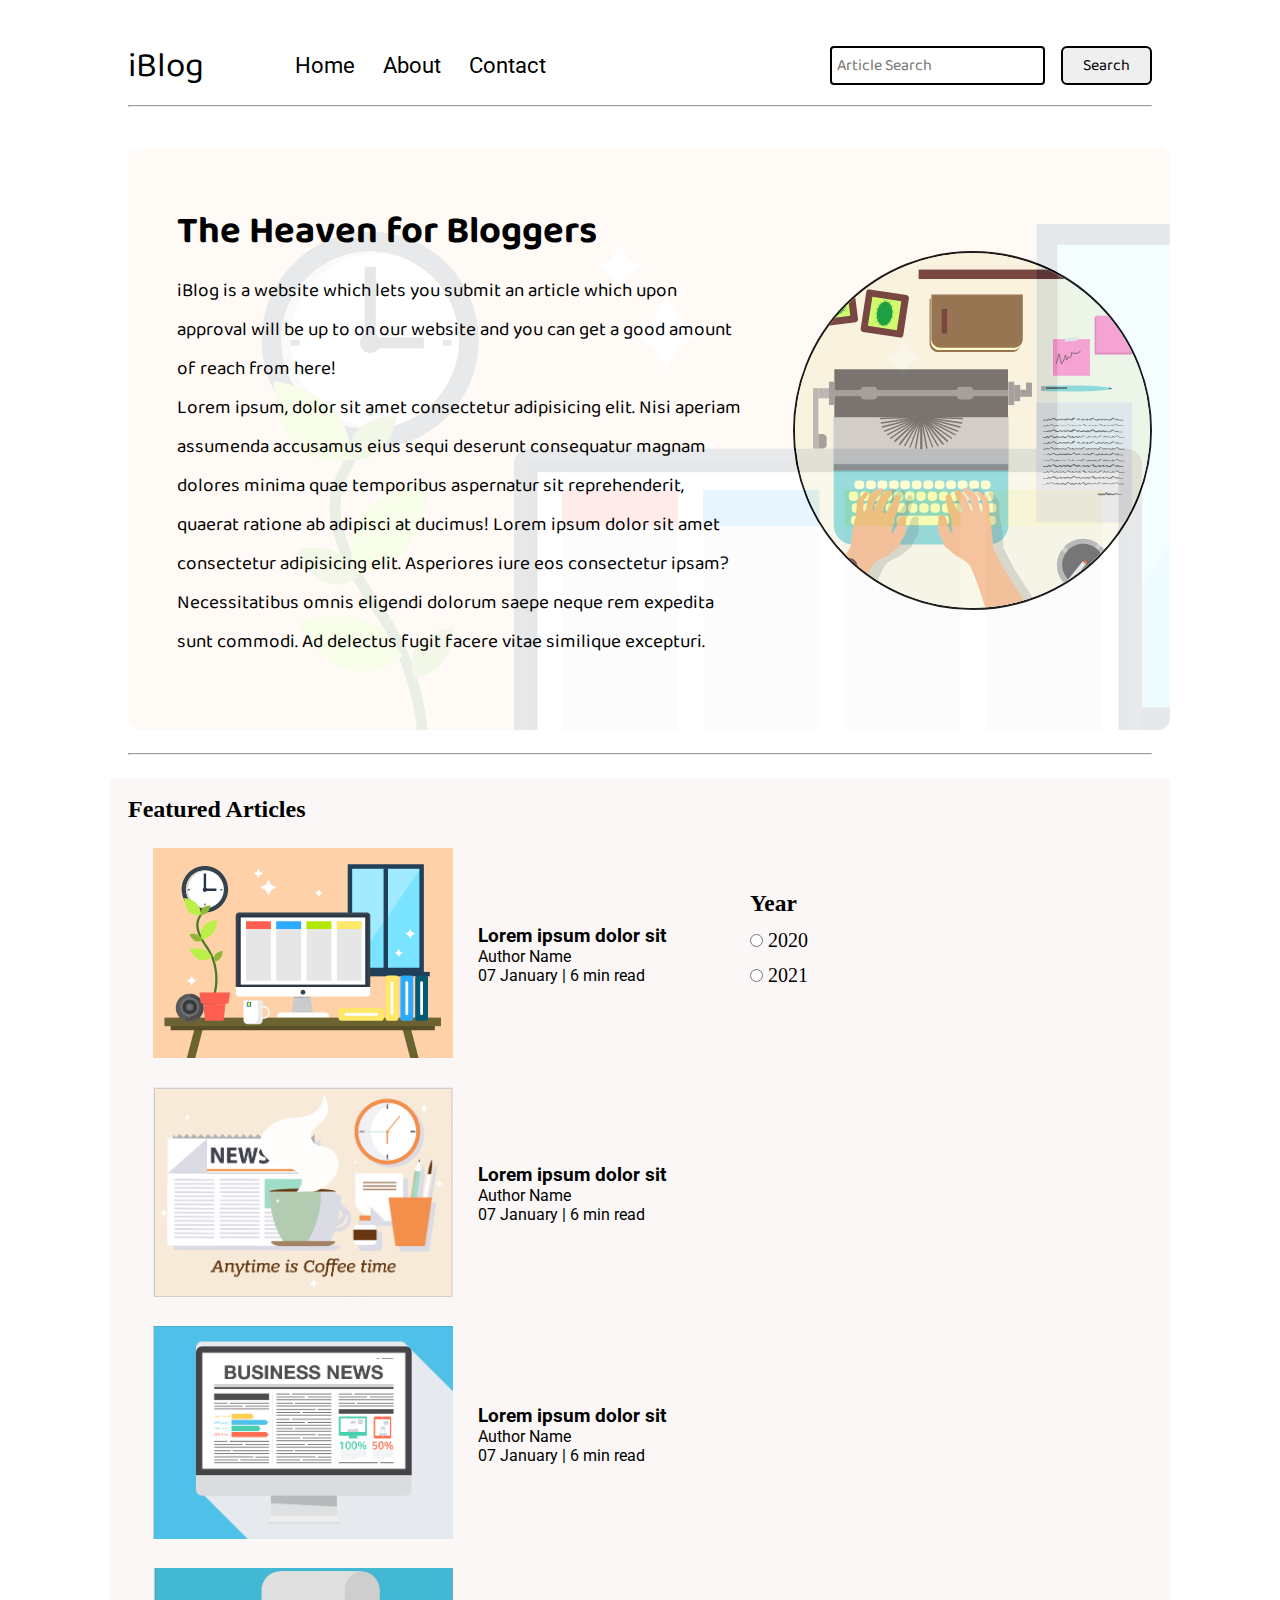
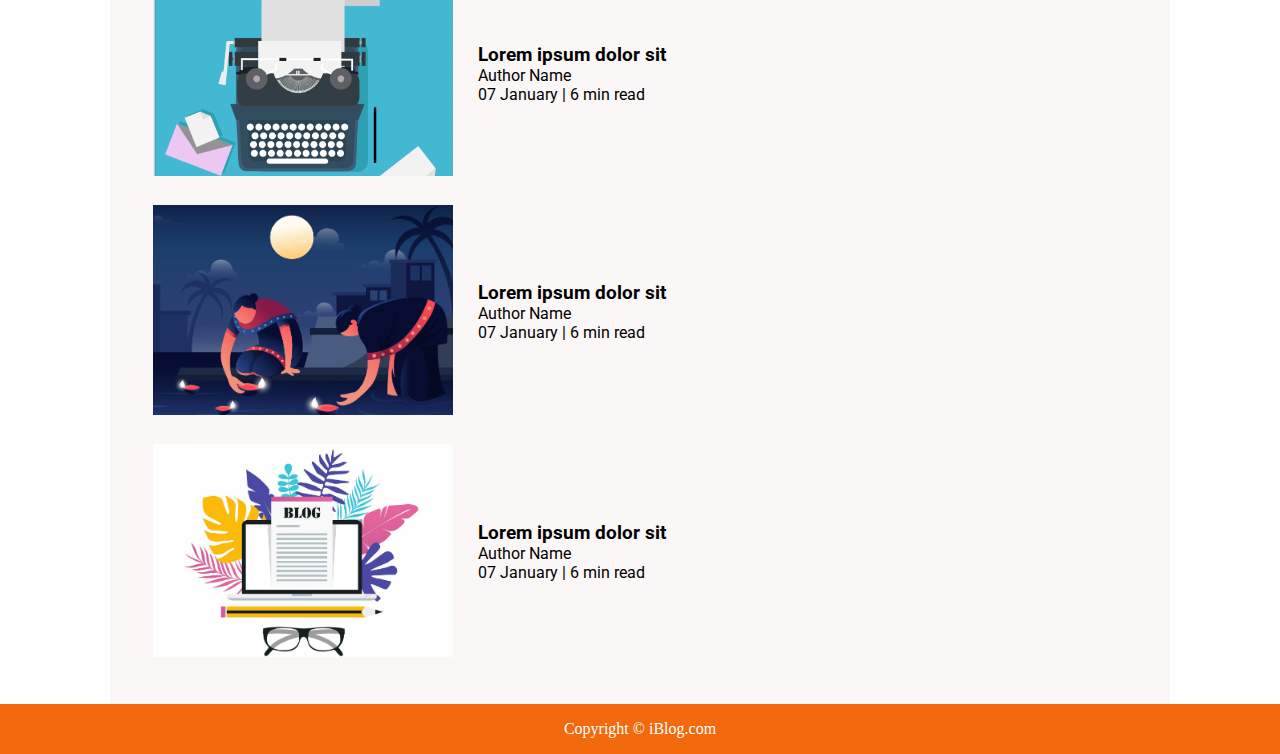
<file: index.html>
<!DOCTYPE html>
<html lang="en">
<head>
    <meta charset="UTF-8">
    <meta http-equiv="X-UA-Compatible" content="IE=edge">
    <meta name="viewport" content="width=device-width, initial-scale=1.0">
    <link rel="stylesheet" href="css/utils.css">
    <link rel="stylesheet" href="css/style.css">
    <link rel="stylesheet" href="css/mobile.css">
    <title>iBlog - Heaven for Bloggers</title>
</head>
<body>
    <nav class="navigation max-width-1 m-auto">
        <div class="nav-left">
            
            <span>iBlog</span>
        
            <ul>
                <li><a href="/">Home</a></li>
                <li><a href="/about.html">About</a></li>
                <li><a href="/contact.html">Contact</a></li>
            </ul>
        </div>

        <div class="nav-right">
            <form action="/search.html" method="get">
                <input class="form-input" type="text" name="query" placeholder="Article Search">
                <button class="btn">Search</button>
            </form>
        </div>
    </nav>

    <div class="max-width-1 m-auto"> <hr> </div>

    <div class="content max-width-1 m-auto my-2">
        <div class="content-left">
            <h1>The Heaven for Bloggers</h1>
            <p>iBlog is a website which lets you submit an article which upon approval will be up to on our website and you can get a good amount of reach from here!</p>
            <p>Lorem ipsum, dolor sit amet consectetur adipisicing elit. Nisi aperiam assumenda accusamus eius sequi deserunt consequatur magnam dolores minima quae temporibus aspernatur sit reprehenderit, quaerat ratione ab adipisci at ducimus! Lorem ipsum dolor sit amet consectetur adipisicing elit. Asperiores iure eos consectetur ipsam? Necessitatibus omnis eligendi dolorum saepe neque rem expedita sunt commodi. Ad delectus fugit facere vitae similique excepturi.</p>
        </div>

        <div class="content-right">
            <img src="img/home1.svg" alt="iBlog">
        </div>
    </div>
    
    <div class="max-width-1 m-auto"> <hr> </div>

    <div class="home-articles max-width-1 m-auto font2">
        <h2>Featured Articles</h2>
        <div class="year-box adjust-year">
            <div>
                <h3>Year</h3>
            </div>
            <div>
                <input type="radio" name="year" id=""> 2020
            </div>
            <div>
                <input type="radio" name="year" id=""> 2021
            </div>
        </div>

        <div class="home-article">
            <div class="home-article-img">
                <img src="img/11.svg" alt="article">
            </div>
            <div class="home-article-content font1">
                <a href="/blogpost.html"><h3>Lorem ipsum dolor sit</h3></a>
                <div>Author Name</div>
                <span>07 January | 6 min read</span>
            </div>
        </div>
        
        <div class="home-article">
            <div class="home-article-img">
                <img src="img/article1.png" alt="article">
            </div>
            <div class="home-article-content font1">
                <a href="/blogpost.html"><h3>Lorem ipsum dolor sit</h3></a>
                <div>Author Name</div>
                <span>07 January | 6 min read</span>
            </div>
        </div>
        
        <div class="home-article">
            <div class="home-article-img">
                <img src="img/article2.png" alt="article">
            </div>
            <div class="home-article-content font1">
                <a href="/blogpost.html"><h3>Lorem ipsum dolor sit</h3></a>
                <div>Author Name</div>
                <span>07 January | 6 min read</span>
            </div>
        </div>
        
        <div class="home-article">
            <div class="home-article-img">
                <img src="img/article3.png" alt="article">
            </div>
            <div class="home-article-content font1">
                <a href="/blogpost.html"><h3>Lorem ipsum dolor sit</h3></a>
                <div>Author Name</div>
                <span>07 January | 6 min read</span>
            </div>
        </div>
        
        <div class="home-article">
            <div class="home-article-img">
                <img src="img/3.png" alt="article">
            </div>

            <div class="home-article-content font1">
                <a href="/blogpost.html"><h3>Lorem ipsum dolor sit</h3></a>
                <div>Author Name</div>
                <span>07 January | 6 min read</span>
            </div>
        </div>
        
        <div class="home-article">
            <div class="home-article-img">
                <img src="img/article4.png" alt="article">
            </div>

            <div class="home-article-content font1">
                <a href="/blogpost.html"><h3>Lorem ipsum dolor sit</h3></a>
                <div>Author Name</div>
                <span>07 January | 6 min read</span>
            </div>
        </div>
        
    </div>

    <div class="footer">
        <p>Copyright &copy; iBlog.com </p>
    </div>
</body>
</html>
</file>
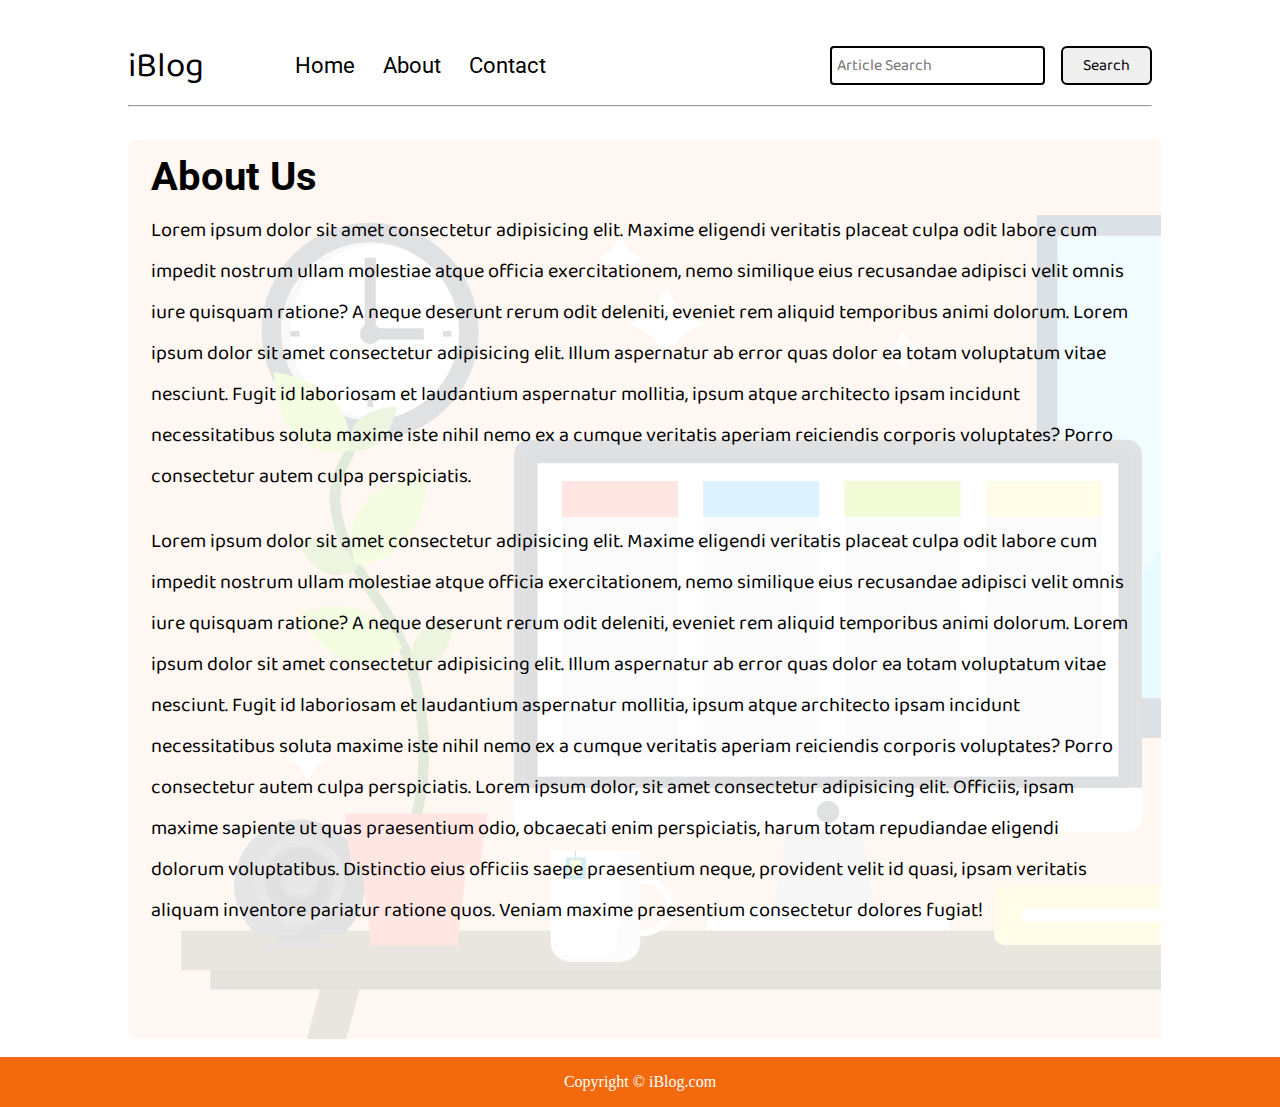
<file: about.html>
<!DOCTYPE html>
<html lang="en">
<head>
    <meta charset="UTF-8">
    <meta http-equiv="X-UA-Compatible" content="IE=edge">
    <meta name="viewport" content="width=device-width, initial-scale=1.0">
    <link rel="stylesheet" href="css/utils.css">
    <link rel="stylesheet" href="css/style.css">
    <link rel="stylesheet" href="css/contact.css">
    <link rel="stylesheet" href="css/mobile.css">
    <title>iBlog - Heaven for Bloggers</title>
</head>
<body>
    <nav class="navigation max-width-1 m-auto">
        <div class="nav-left">
            
            <span>iBlog</span>
        
            <ul>
                <li><a href="/index.html">Home</a></li>
                <li><a href="/">About</a></li>
                <li><a href="/contact.html">Contact</a></li>
            </ul>
        </div>

        <div class="nav-right">
            <form action="/search.html" method="get">
                <input class="form-input" type="text" name="query" placeholder="Article Search">
                <button class="btn">Search</button>
            </form>
        </div>
    </nav>

    <div class="max-width-1 m-auto"> <hr> </div>
    
    <div class="contact-content max-width-1 m-auto font1">
        <div class="max-width-1 m-auto mx-1">
            
            <div class="about-us">
                <h1>About Us</h1>
                <p>Lorem ipsum dolor sit amet consectetur adipisicing elit. Maxime eligendi veritatis placeat culpa odit labore cum impedit nostrum ullam molestiae atque officia exercitationem, nemo similique eius recusandae adipisci velit omnis iure quisquam ratione? A neque deserunt rerum odit deleniti, eveniet rem aliquid temporibus animi dolorum. Lorem ipsum dolor sit amet consectetur adipisicing elit. Illum aspernatur ab error quas dolor ea totam voluptatum vitae nesciunt. Fugit id laboriosam et laudantium aspernatur mollitia, ipsum atque architecto ipsam incidunt necessitatibus soluta maxime iste nihil nemo ex a cumque veritatis aperiam reiciendis corporis voluptates? Porro consectetur autem culpa perspiciatis.</p>
                
                <p>Lorem ipsum dolor sit amet consectetur adipisicing elit. Maxime eligendi veritatis placeat culpa odit labore cum impedit nostrum ullam molestiae atque officia exercitationem, nemo similique eius recusandae adipisci velit omnis iure quisquam ratione? A neque deserunt rerum odit deleniti, eveniet rem aliquid temporibus animi dolorum. Lorem ipsum dolor sit amet consectetur adipisicing elit. Illum aspernatur ab error quas dolor ea totam voluptatum vitae nesciunt. Fugit id laboriosam et laudantium aspernatur mollitia, ipsum atque architecto ipsam incidunt necessitatibus soluta maxime iste nihil nemo ex a cumque veritatis aperiam reiciendis corporis voluptates? Porro consectetur autem culpa perspiciatis. Lorem ipsum dolor, sit amet consectetur adipisicing elit. Officiis, ipsam maxime sapiente ut quas praesentium odio, obcaecati enim perspiciatis, harum totam repudiandae eligendi dolorum voluptatibus. Distinctio eius officiis saepe praesentium neque, provident velit id quasi, ipsam veritatis aliquam inventore pariatur ratione quos. Veniam maxime praesentium consectetur dolores fugiat!</p>
            </div>

        </div>
    </div>

    <div class="footer">
        <p>Copyright &copy; iBlog.com </p>
    </div>
</body>
</html>
</file>
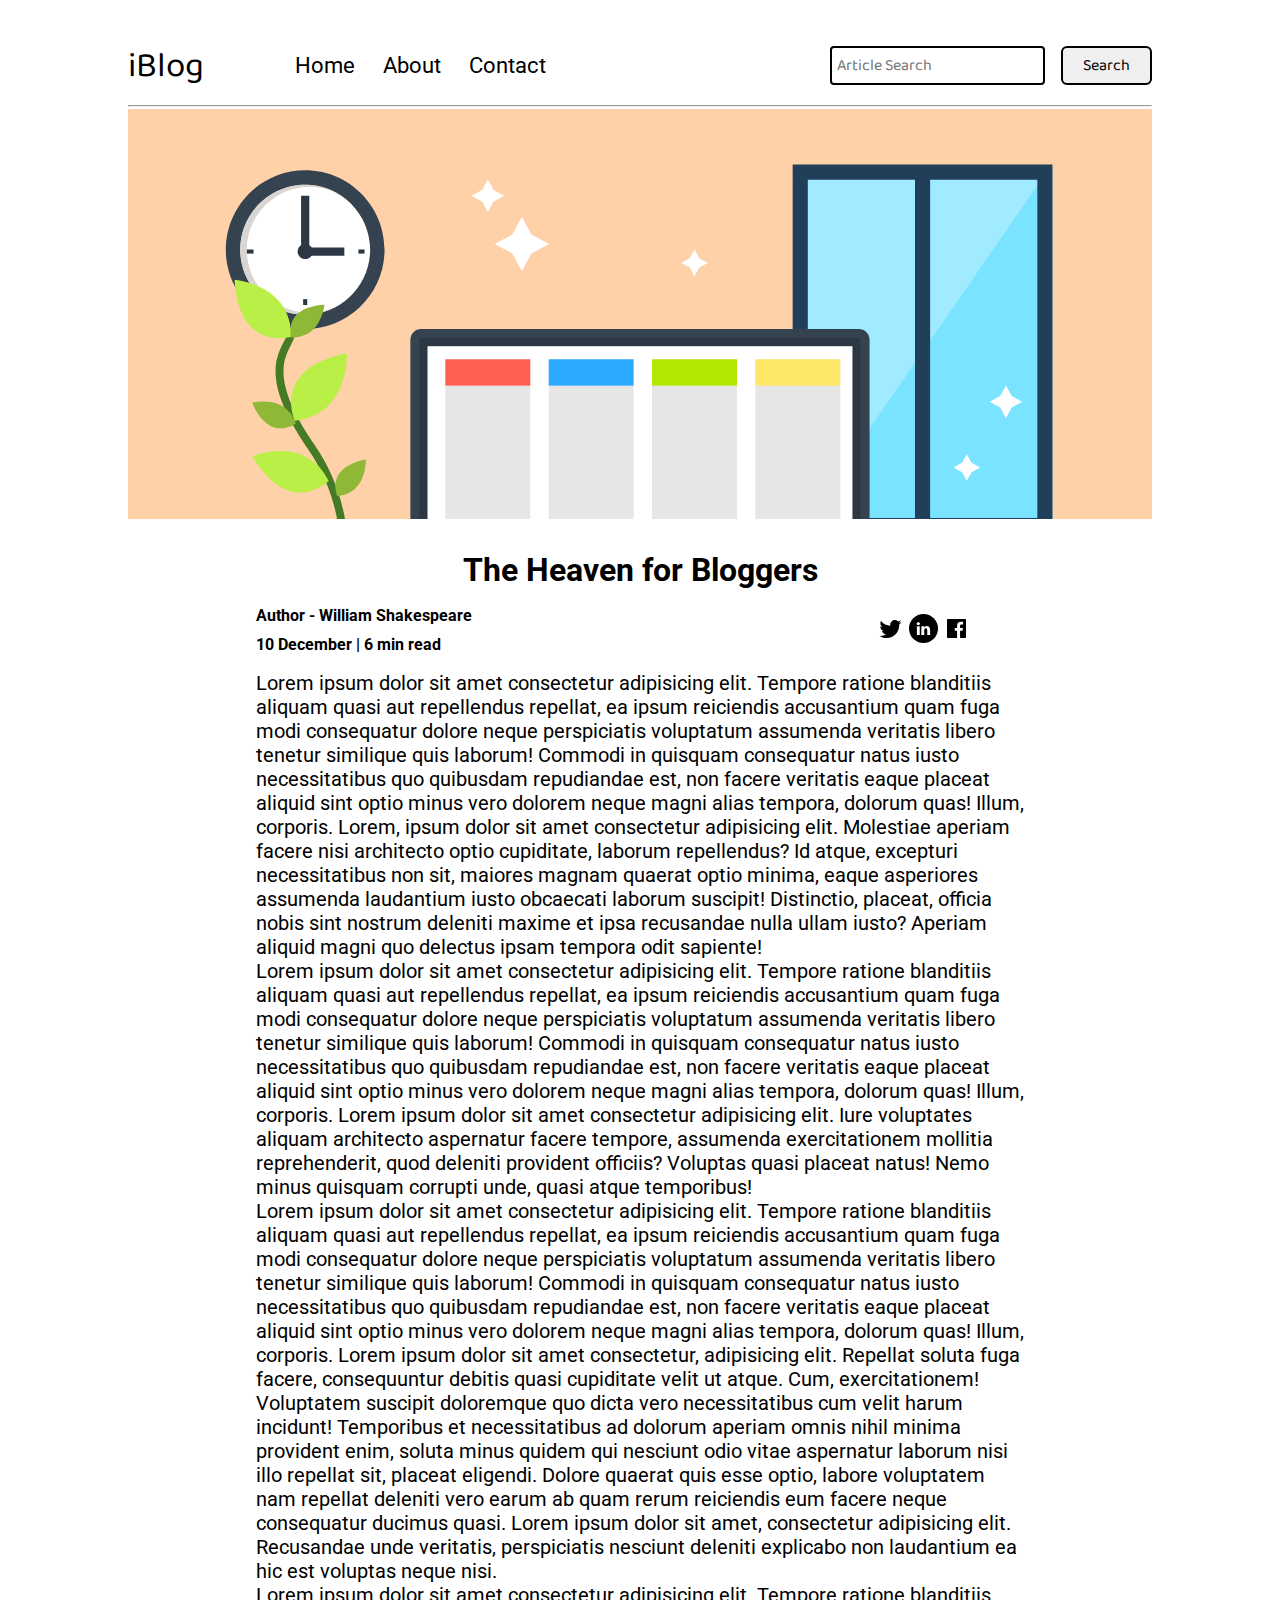
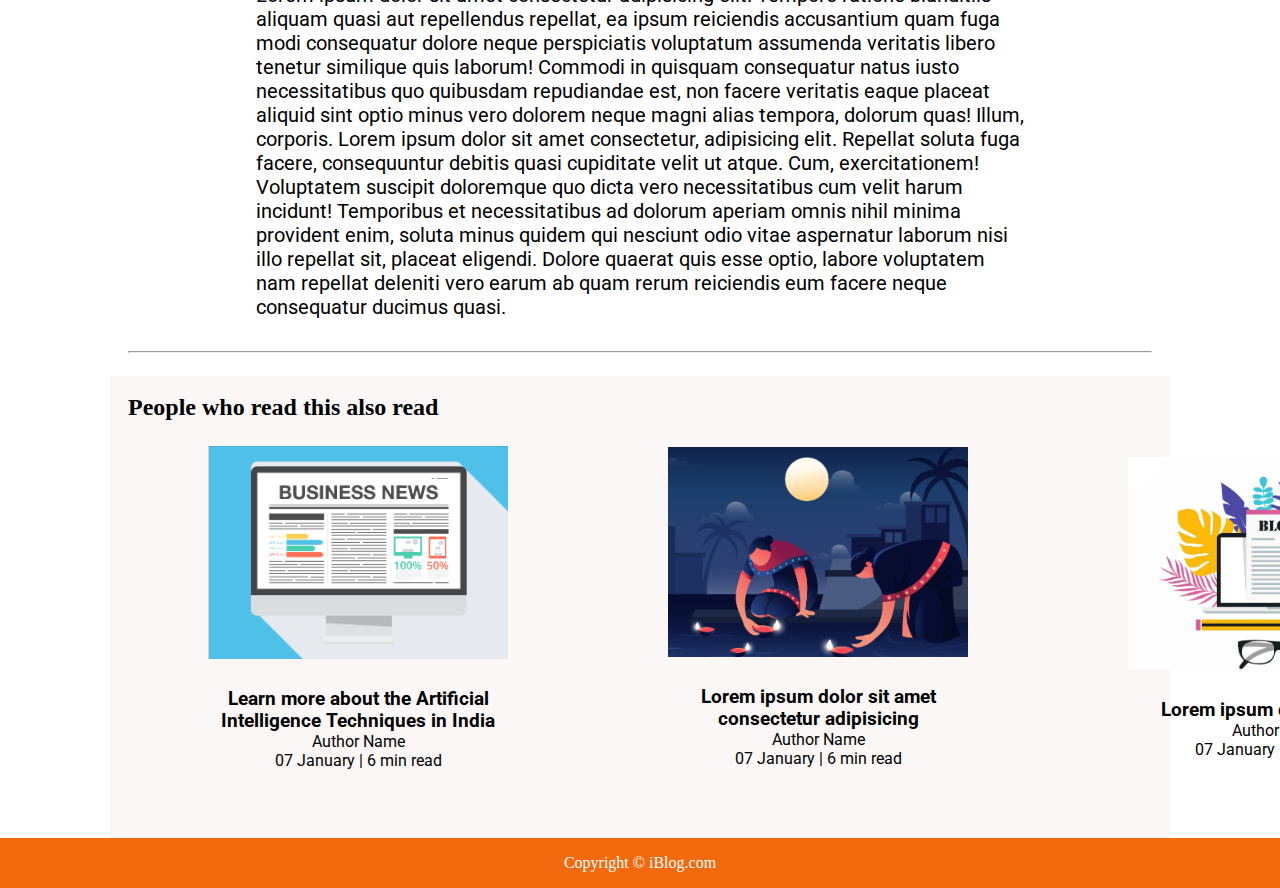
<file: blogpost.html>
<!DOCTYPE html>
<html lang="en">
<head>
    <meta charset="UTF-8">
    <meta http-equiv="X-UA-Compatible" content="IE=edge">
    <meta name="viewport" content="width=device-width, initial-scale=1.0">
    <link rel="stylesheet" href="css/utils.css">
    <link rel="stylesheet" href="css/style.css">
    <link rel="stylesheet" href="css/blogpost.css">
    <link rel="stylesheet" href="css/mobile.css">
    <title>iBlog - Heaven for Bloggers</title>
</head>
<body>
    <nav class="navigation max-width-1 m-auto">
        <div class="nav-left">
            
            <span>iBlog</span>
        
            <ul>
                <li><a href="/">Home</a></li>
                <li><a href="/about.html">About</a></li>
                <li><a href="/contact.html">Contact</a></li>
            </ul>
        </div>

        <div class="nav-right">
            <form action="/search.html" method="get">
                <input class="form-input" type="text" name="query" placeholder="Article Search">
                <button class="btn">Search</button>
            </form>
        </div>
    </nav>

    <div class="max-width-1 m-auto"> <hr> </div>

    <div class="post-img max-width-1 m-auto">
        <img src="img/11.svg" alt="">
    </div>

    <div class="blog-post-content max-width-2 m-auto my-2">
        <h1 class="font1">The Heaven for Bloggers</h1>

        <div class="blog-post-meta">
            <div class="author-info">
                <div>Author - William Shakespeare</div>
                <div>10 December | 6 min read</div>
            </div>
            <div class="social">
                <svg width="29" height="29" class="hk"><path d="M22.05 7.54a4.47 4.47 0 0 0-3.3-1.46 4.53 4.53 0 0 0-4.53 4.53c0 .35.04.7.08 1.05A12.9 12.9 0 0 1 5 6.89a5.1 5.1 0 0 0-.65 2.26c.03 1.6.83 2.99 2.02 3.79a4.3 4.3 0 0 1-2.02-.57v.08a4.55 4.55 0 0 0 3.63 4.44c-.4.08-.8.13-1.21.16l-.81-.08a4.54 4.54 0 0 0 4.2 3.15 9.56 9.56 0 0 1-5.66 1.94l-1.05-.08c2 1.27 4.38 2.02 6.94 2.02 8.3 0 12.86-6.9 12.84-12.85.02-.24 0-.43 0-.65a8.68 8.68 0 0 0 2.26-2.34c-.82.38-1.7.62-2.6.72a4.37 4.37 0 0 0 1.95-2.51c-.84.53-1.81.9-2.83 1.13z"></path></svg>

                <svg style="background: black;
                border-radius: 21px;" width="29" height="29" viewBox="0 0 29 29" fill="none" class="hk"><path d="M5 6.36C5 5.61 5.63 5 6.4 5h16.2c.77 0 1.4.61 1.4 1.36v16.28c0 .75-.63 1.36-1.4 1.36H6.4c-.77 0-1.4-.6-1.4-1.36V6.36z"></path><path fill-rule="evenodd" clip-rule="evenodd" d="M10.76 20.9v-8.57H7.89v8.58h2.87zm-1.44-9.75c1 0 1.63-.65 1.63-1.48-.02-.84-.62-1.48-1.6-1.48-.99 0-1.63.64-1.63 1.48 0 .83.62 1.48 1.59 1.48h.01zM12.35 20.9h2.87v-4.79c0-.25.02-.5.1-.7.2-.5.67-1.04 1.46-1.04 1.04 0 1.46.8 1.46 1.95v4.59h2.87v-4.92c0-2.64-1.42-3.87-3.3-3.87-1.55 0-2.23.86-2.61 1.45h.02v-1.24h-2.87c.04.8 0 8.58 0 8.58z" fill="#fff"></path></svg>

                <svg width="29" height="29" class="hk"><path d="M23.2 5H5.8a.8.8 0 0 0-.8.8V23.2c0 .44.35.8.8.8h9.3v-7.13h-2.38V13.9h2.38v-2.38c0-2.45 1.55-3.66 3.74-3.66 1.05 0 1.95.08 2.2.11v2.57h-1.5c-1.2 0-1.48.57-1.48 1.4v1.96h2.97l-.6 2.97h-2.37l.05 7.12h5.1a.8.8 0 0 0 .79-.8V5.8a.8.8 0 0 0-.8-.79"></path></svg>
            </div>
        </div>

        <p class="font1">Lorem ipsum dolor sit amet consectetur adipisicing elit. Tempore ratione blanditiis aliquam quasi aut repellendus repellat, ea ipsum reiciendis accusantium quam fuga modi consequatur dolore neque perspiciatis voluptatum assumenda veritatis libero tenetur similique quis laborum! Commodi in quisquam consequatur natus iusto necessitatibus quo quibusdam repudiandae est, non facere veritatis eaque placeat aliquid sint optio minus vero dolorem neque magni alias tempora, dolorum quas! Illum, corporis. Lorem, ipsum dolor sit amet consectetur adipisicing elit. Molestiae aperiam facere nisi architecto optio cupiditate, laborum repellendus? Id atque, excepturi necessitatibus non sit, maiores magnam quaerat optio minima, eaque asperiores assumenda laudantium iusto obcaecati laborum suscipit! Distinctio, placeat, officia nobis sint nostrum deleniti maxime et ipsa recusandae nulla ullam iusto? Aperiam aliquid magni quo delectus ipsam tempora odit sapiente!</p>

        <p class="font1">Lorem ipsum dolor sit amet consectetur adipisicing elit. Tempore ratione blanditiis aliquam quasi aut repellendus repellat, ea ipsum reiciendis accusantium quam fuga modi consequatur dolore neque perspiciatis voluptatum assumenda veritatis libero tenetur similique quis laborum! Commodi in quisquam consequatur natus iusto necessitatibus quo quibusdam repudiandae est, non facere veritatis eaque placeat aliquid sint optio minus vero dolorem neque magni alias tempora, dolorum quas! Illum, corporis. Lorem ipsum dolor sit amet consectetur adipisicing elit. Iure voluptates aliquam architecto aspernatur facere tempore, assumenda exercitationem mollitia reprehenderit, quod deleniti provident officiis? Voluptas quasi placeat natus! Nemo minus quisquam corrupti unde, quasi atque temporibus!</p>

        <p class="font1">Lorem ipsum dolor sit amet consectetur adipisicing elit. Tempore ratione blanditiis aliquam quasi aut repellendus repellat, ea ipsum reiciendis accusantium quam fuga modi consequatur dolore neque perspiciatis voluptatum assumenda veritatis libero tenetur similique quis laborum! Commodi in quisquam consequatur natus iusto necessitatibus quo quibusdam repudiandae est, non facere veritatis eaque placeat aliquid sint optio minus vero dolorem neque magni alias tempora, dolorum quas! Illum, corporis. Lorem ipsum dolor sit amet consectetur, adipisicing elit. Repellat soluta fuga facere, consequuntur debitis quasi cupiditate velit ut atque. Cum, exercitationem! Voluptatem suscipit doloremque quo dicta vero necessitatibus cum velit harum incidunt! Temporibus et necessitatibus ad dolorum aperiam omnis nihil minima provident enim, soluta minus quidem qui nesciunt odio vitae aspernatur laborum nisi illo repellat sit, placeat eligendi. Dolore quaerat quis esse optio, labore voluptatem nam repellat deleniti vero earum ab quam rerum reiciendis eum facere neque consequatur ducimus quasi. Lorem ipsum dolor sit amet, consectetur adipisicing elit. Recusandae unde veritatis, perspiciatis nesciunt deleniti explicabo non laudantium ea hic est voluptas neque nisi.</p>

        <p class="font1">Lorem ipsum dolor sit amet consectetur adipisicing elit. Tempore ratione blanditiis aliquam quasi aut repellendus repellat, ea ipsum reiciendis accusantium quam fuga modi consequatur dolore neque perspiciatis voluptatum assumenda veritatis libero tenetur similique quis laborum! Commodi in quisquam consequatur natus iusto necessitatibus quo quibusdam repudiandae est, non facere veritatis eaque placeat aliquid sint optio minus vero dolorem neque magni alias tempora, dolorum quas! Illum, corporis. Lorem ipsum dolor sit amet consectetur, adipisicing elit. Repellat soluta fuga facere, consequuntur debitis quasi cupiditate velit ut atque. Cum, exercitationem! Voluptatem suscipit doloremque quo dicta vero necessitatibus cum velit harum incidunt! Temporibus et necessitatibus ad dolorum aperiam omnis nihil minima provident enim, soluta minus quidem qui nesciunt odio vitae aspernatur laborum nisi illo repellat sit, placeat eligendi. Dolore quaerat quis esse optio, labore voluptatem nam repellat deleniti vero earum ab quam rerum reiciendis eum facere neque consequatur ducimus quasi.</p>    
    </div>
    
    <div class="max-width-1 m-auto"> <hr> </div>

    <div class="home-articles max-width-1 m-auto font2">
        <h2>People who read this also read</h2>
        
        <div class="row">
            <div class="home-article more-post">
                <div class="home-article-img">
                    <img src="img/article2.png" alt="article">
                </div>
                <div class="home-article-content font1 center">
                    <a href="/blogpost.html"><h3>Learn more about the Artificial Intelligence Techniques in India</h3></a>
                    <div>Author Name</div>
                    <span>07 January | 6 min read</span>
                </div>
            </div>
            
            <div class="home-article more-post">
                <div class="home-article-img">
                    <img src="img/3.png" alt="article">
                </div>
    
                <div class="home-article-content font1 center">
                    <a href="/blogpost.html"><h3>Lorem ipsum dolor sit amet consectetur adipisicing</h3></a>
                    <div>Author Name</div>
                    <span>07 January | 6 min read</span>
                </div>
            </div>
            
            <div class="home-article more-post">
                <div class="home-article-img">
                    <img src="img/article4.png" alt="article">
                </div>
    
                <div class="home-article-content font1 center">
                    <a href="/blogpost.html"><h3>Lorem ipsum dolor sit amet</h3></a>
                    <div>Author Name</div>
                    <span>07 January | 6 min read</span>
                </div>
            </div>
        </div>    

    </div>

    <div class="footer">
        <p>Copyright &copy; iBlog.com </p>
    </div>
</body>
</html>
</file>
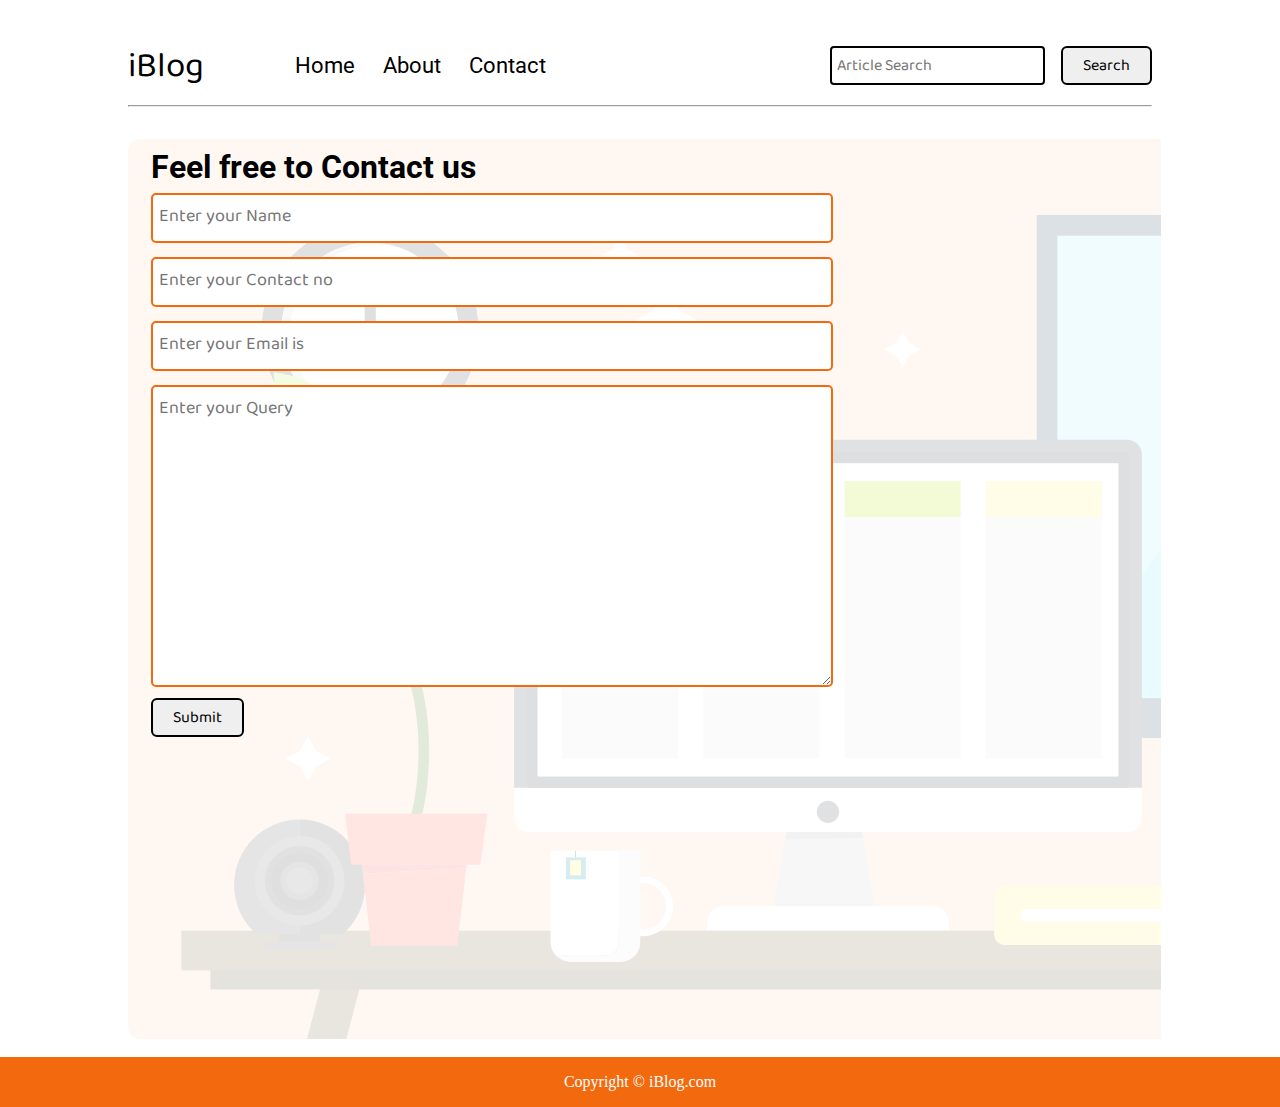
<file: contact.html>
<!DOCTYPE html>
<html lang="en">
<head>
    <meta charset="UTF-8">
    <meta http-equiv="X-UA-Compatible" content="IE=edge">
    <meta name="viewport" content="width=device-width, initial-scale=1.0">
    <link rel="stylesheet" href="css/utils.css">
    <link rel="stylesheet" href="css/style.css">
    <link rel="stylesheet" href="css/contact.css">
    <link rel="stylesheet" href="css/mobile.css">
    <title>iBlog - Heaven for Bloggers</title>
</head>
<body>
    <nav class="navigation max-width-1 m-auto">
        <div class="nav-left">
            
            <span>iBlog</span>
        
            <ul>
                <li><a href="/">Home</a></li>
                <li><a href="/about.html">About</a></li>
                <li><a href="/contact.html">Contact</a></li>
            </ul>
        </div>

        <div class="nav-right">
            <form action="/search.html" method="get">
                <input class="form-input" type="text" name="query" placeholder="Article Search">
                <button class="btn">Search</button>
            </form>
        </div>
    </nav>

    <div class="max-width-1 m-auto"> <hr> </div>
    
    <div class="contact-content max-width-1 m-auto font1">
        <div class="max-width-1 m-auto mx-1">
            <h1>Feel free to Contact us</h1>

            <div class="contact-form">
                <div class="form-box">
                    <input type="text" placeholder="Enter your Name">
                </div>
                <div class="form-box">
                    <input type="text" placeholder="Enter your Contact no">
                </div>
                <div class="form-box">
                    <input type="text" placeholder="Enter your Email is">
                </div>
                <div class="form-box">
                    <textarea name="" id="" cols="30" rows="8" placeholder="Enter your Query"></textarea>
                </div>
                <div class="form-box">
                    <button class="btn">Submit</button>
                </div>
            </div>
        </div>
    </div>

    <div class="footer">
        <p>Copyright &copy; iBlog.com </p>
    </div>
</body>
</html>
</file>
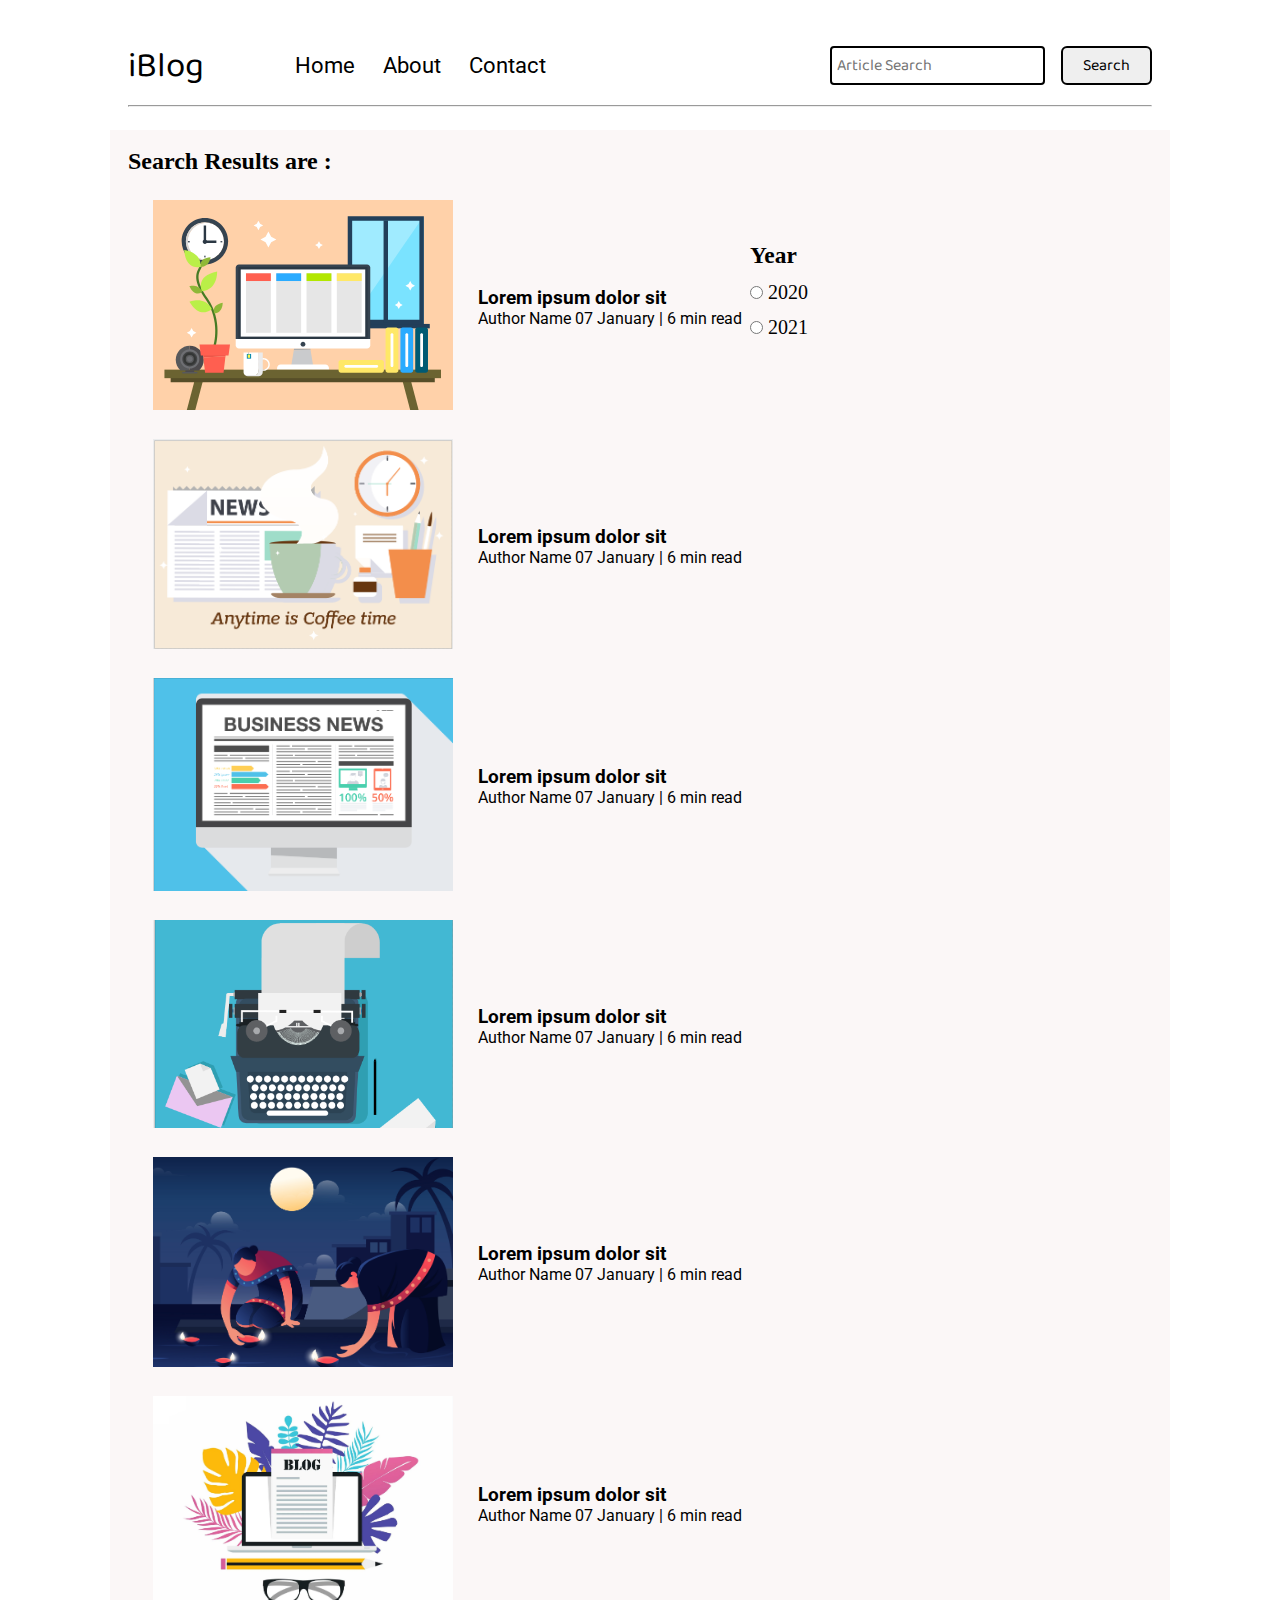
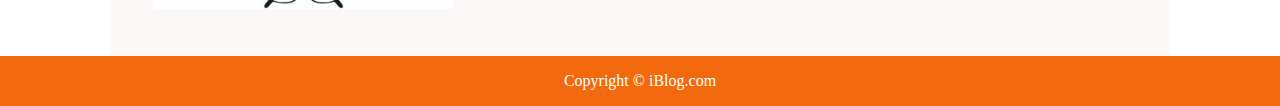
<file: search.html>
<!DOCTYPE html>
<html lang="en">
<head>
    <meta charset="UTF-8">
    <meta http-equiv="X-UA-Compatible" content="IE=edge">
    <meta name="viewport" content="width=device-width, initial-scale=1.0">
    <link rel="stylesheet" href="css/utils.css">
    <link rel="stylesheet" href="css/style.css">
    <link rel="stylesheet" href="css/mobile.css">
    <title>iBlog - Heaven for Bloggers</title>
</head>
<body>
    <nav class="navigation max-width-1 m-auto">
        <div class="nav-left">
            
            <span>iBlog</span>
        
            <ul>
                <li><a href="/">Home</a></li>
                <li><a href="/about.html">About</a></li>
                <li><a href="/contact.html">Contact</a></li>
            </ul>
        </div>

        <div class="nav-right">
            <form action="/search.html" method="get">
                <input class="form-input" type="text" name="query" placeholder="Article Search">
                <button class="btn">Search</button>
            </form>
        </div>
    </nav>

    <div class="max-width-1 m-auto"> <hr> </div>

    <div class="home-articles max-width-1 m-auto font2">
        <h2>Search Results are : </h2>
        
        <div class="year-box adjust-year">
            <div>
                <h3>Year</h3>
            </div>
            <div>
                <input type="radio" name="year" id=""> 2020
            </div>
            <div>
                <input type="radio" name="year" id=""> 2021
            </div>
        </div>

        <div class="home-article">
            <div class="home-article-img">
                <img src="img/11.svg" alt="article">
            </div>
            <div class="home-article-content font1">
                <a href="/blogpost.html"><h3>Lorem ipsum dolor sit</h3></a>
                <span>Author Name</span>
                <span>07 January | 6 min read</span>
            </div>
        </div>
        
        <div class="home-article">
            <div class="home-article-img">
                <img src="img/article1.png" alt="article">
            </div>
            <div class="home-article-content font1">
                <a href="/blogpost.html"><h3>Lorem ipsum dolor sit</h3></a>
                <span>Author Name</span>
                <span>07 January | 6 min read</span>
            </div>
        </div>
        
        <div class="home-article">
            <div class="home-article-img">
                <img src="img/article2.png" alt="article">
            </div>
            <div class="home-article-content font1">
                <a href="/blogpost.html"><h3>Lorem ipsum dolor sit</h3></a>
                <span>Author Name</span>
                <span>07 January | 6 min read</span>
            </div>
        </div>
        
        <div class="home-article">
            <div class="home-article-img">
                <img src="img/article3.png" alt="article">
            </div>
            <div class="home-article-content font1">
                <a href="/blogpost.html"><h3>Lorem ipsum dolor sit</h3></a>
                <span>Author Name</span>
                <span>07 January | 6 min read</span>
            </div>
        </div>
        
        <div class="home-article">
            <div class="home-article-img">
                <img src="img/3.png" alt="article">
            </div>

            <div class="home-article-content font1">
                <a href="/blogpost.html"><h3>Lorem ipsum dolor sit</h3></a>
                <span>Author Name</span>
                <span>07 January | 6 min read</span>
            </div>
        </div>
        
        <div class="home-article">
            <div class="home-article-img">
                <img src="img/article4.png" alt="article">
            </div>

            <div class="home-article-content font1">
                <a href="/blogpost.html"><h3>Lorem ipsum dolor sit</h3></a>
                <span>Author Name</span>
                <span>07 January | 6 min read</span>
            </div>
        </div>
        
    </div>

    <div class="footer">
        <p>Copyright &copy; iBlog.com </p>
    </div>
</body>
</html>
</file>
<file: css/utils.css>
@import url('https://fonts.googleapis.com/css2?family=Roboto&display=swap');
@import url('https://fonts.googleapis.com/css2?family=Baloo+Bhaina+2:wght@500&display=swap');

:root {
    --main-bg-color: rgb(243, 105, 13);
    --font1: 'Baloo Bhaina 2', cursive;
    --font2: 'Roboto', sans-serif;
}

.font1 {
    font-family: var(--font1);
}

.font1 {
    font-family: var(--font2);
}

.max-width-1 {
    max-width: 80vw;
}

.max-width-2 {
    max-width: 60vw;
}

.m-auto {
    margin: auto;
}

.mx-1 {
    margin-left: 23px;
    margin-right: 23px;
}

.my-2 {
    margin-top: 32px;
    margin-bottom: 32px;
}

.btn {
    padding: 0px 20px;
    padding-top: 3px;
    border: 2px solid black;
    border-radius: 6px;
    font-family: var(--font1);
    font-size: 16px;
    cursor: pointer;
    transition: all 0.5s ease-in-out;
}

.btn:hover {
    color: white;
    background-color: var(--main-bg-color);
}

.form-input {
    padding: 0px 5px;
    padding-top: 3px;
    font-size: 16px;
    border: 2px solid black;
    border-radius: 4px;
    margin: 0 13px;
    font-family: var(--font1);
}

.form-box input, textarea{
    width: 52vw;
    padding: 5px 6px;
    margin: 7px 0;
    font-size: 18px;
    font-family: var(--font1);
    border: 2px solid var(--main-bg-color);
    border-radius: 5px;
}
</file>
<file: css/style.css>
* {
    margin: 0;
    padding: 0;
}

.navigation {
    margin-top: 25px;
    font-family: var(--font1);
    /* height: 74px; */
    /* background-color: red; */
    display: flex;
    justify-content: space-between;
    align-items: center;
}

.nav-left {
    display: flex;
}

.nav-left span {
    font-size: 35px ;
    padding-top: 10px;
}

.nav-left ul {
    display: flex;
    align-items: center;
    margin: 0 77px;
    font-size: 22px;
}

.nav-left ul li {
    list-style: none;
    margin: 0 14px;
    font-family: var(--font2);
    transition: all 0.5s ease-in-out;
}

.nav-left ul li a{
    text-decoration: none;
    color: black;
}

.nav-left ul li a:hover {
    color: var(--main-bg-color);
    font-weight: bolder;
}

.content {
    display: flex;
    height: 100%;
    /* background-color: rgb(149, 149, 240); */
    margin-top: 32px;
    padding: 9px;
    position: relative;
    font-size: 19px;
}

.content::after {
    content: "";
    background-image: url('../img/11.svg');
    position: absolute;
    width: 100%;
    height: inherit;
    opacity: 0.12;
    border-radius: 12px;
}

.content-left {
    font-family: var(--font1);
    /* width: 50%; */
    display: flex;
    flex-direction: column;
    justify-content: center;
    padding: 49px;
    z-index: 1;
}

.content-right {
    /* width: 50%; */
    display: flex;
    align-items: center;
    justify-content: center;
}

.content-right img{
    height: 355px;
    border: 2px solid black;
    border-radius: 200px;
}

.home-articles {
    padding: 18px;
    background-color: #f8efef80;
    margin-top: 23px;
    position: relative;
}

.year-box {
    position: absolute;
    /* right: 419px; */
    top: 100px;
    width: 234px;
    height: 255px;
    /* background-color: red; */
    font-size: 20px;
    left: 50vw;
}

.year-box div {
    margin: 12px 0px;
}

.home-article {
    display: flex;
    margin: 25px;
}

.home-article img {
    width: 300px;
}

.home-article-content {
    align-self: center;
    padding: 25px;
}

.home-article-content a {
    text-decoration: none;
    color: black;
}

.about-us {
    font-size: 20px;
    padding: 5px 0px;
}

.about-us p {
    padding: 12px 0px;
    font-family: var(--font1);
}

.footer {
    height: 50px;
    background-color: var(--main-bg-color);
    display: flex;
    align-items: center;
    justify-content: center;
    color: white;
    flex-direction: column;
}

.footer a {
    color: white;    
}
</file>
<file: css/mobile.css>
@media screen and (max-width: 1200px) {
    .navigation {
        flex-direction: column;
        margin-bottom: 23px;
    }

    .nav-left {
        flex-direction: column;
        text-align: center;
    }

    .content-right {
        display: none;
    }

    .home-article {
        flex-direction: column;
    }

    .home-article-img {
        text-align: center;
    }

    .year-box {
        top: 25px;
        left: 60vw;
        font-size: 11px;
        display: flex;
    }

    .year-box div {
        padding: 0 3px;
        margin: 0px;
    }

    .home-article img {
        width: 70vw;
    }

    .form-input {
        width: 50%;
    }

    .form-box input, textarea {
        width: 66vw;
    }

    .row {
        flex-direction: column;
    }

    .social {
        padding: 0px;
    }

    .post-img {
        height: auto;
    }

    .adjust-year {
        position: static;
        height: auto;
        padding: 12px 0px;
        display: flex;
        justify-content: flex-end;
        width: 100%;
    }
}
</file>
<file: css/contact.css>
.contact-content {
    height: 100vh;
    /* background-color: rgb(149, 149, 240); */
    margin-top: 32px;
    padding: 9px;
    position: relative;
    overflow: hidden;
}

.contact-content::after {
    content: "";
    background-image: url('../img/11.svg');
    position: absolute;
    top: 0;
    width: 100%;
    height: inherit;
    opacity: 0.16;
    border-radius: 12px;
    z-index: -1;
}
</file>
<file: css/blogpost.css>
.post-img {
    height: 410px;
    overflow: hidden;
    margin-top: 2px;
}

.post-img img{
    width: 100%;
}

.blog-post-content {
    /* background-color: rebeccapurple; */
}

.blog-post-content h1{
    text-align: center;
}

.blog-post-content p{
    font-size: 20px;
}

.row {
    display: flex;
}

.more-post {
    flex-direction: column;
    padding: 0px 30px;
    justify-content: center;
    align-items: center;
}

.center {
    text-align: center;
    width: 300px;
}

.blog-post-meta {
    /* background-color: red; */
    display: flex;
    justify-content: space-between;
}

.author-info {
    margin: 12px 0;
}
.author-info div{
    padding: 5px 0px;
    font-family: var(--font2);
    font-weight: bolder;
}

.social {
    padding-right: 53px;
    align-self: center;
    cursor: pointer;
}
</file>
